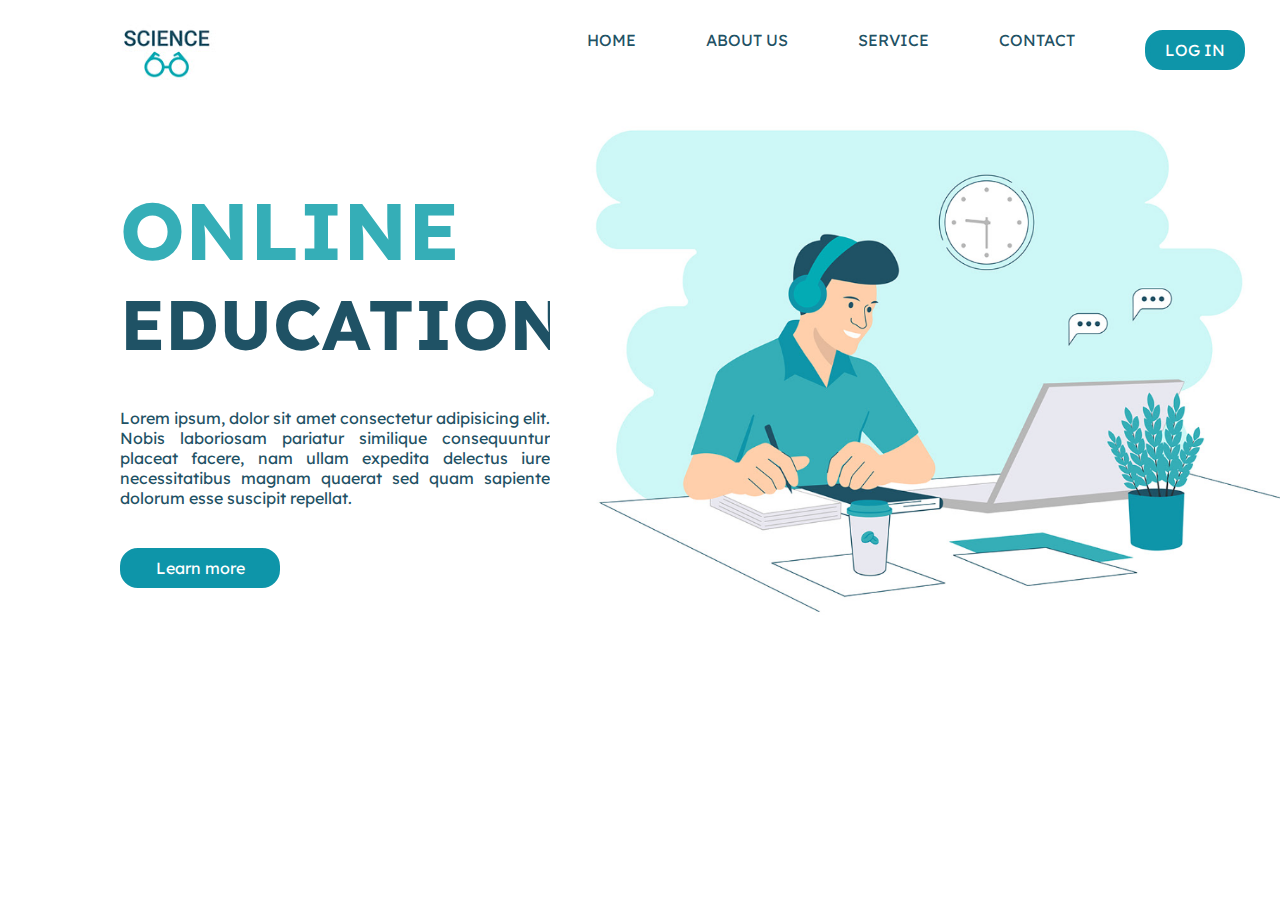
<file: Science/index.html>
<!DOCTYPE html>
<html lang="en">
<head>
  <meta charset="UTF-8">
  <meta http-equiv="X-UA-Compatible" content="IE=edge">
  <meta name="viewport" content="width=device-width, initial-scale=1.0">
  <title>Document</title>
  <link rel="stylesheet" href="./CSS.css">
  <link rel="stylesheet" href="https://fonts.googleapis.com/css?family=Lexend">
</head>
<body>
  <div class="container">
    <img src="imagenes/unknown (2).png" alt="logo" class="logo">
    <div class="cont">
      <div class="barra1"><a class="link" target="_blank" href="">HOME</a></div>
      <div class="barra2"><a class="link" target="_blank" href="">ABOUT US</a></div>
      <div class="barra3"><a class="link" target="_blank" href="">SERVICE</a></div>
      <div class="barra4"><a class="link" target="_blank" href="">CONTACT</a></div>
      <div class="barra5"><a class="link2" target="_blank" href="">LOG IN</a></div>
    </div>
  </div>

  <div class="cuerpo">
    <div class="texto">
      <h2 class="online_text">ONLINE</h2>
      <h2 class="education_text">EDUCATION</h2>
      <p class="text">Lorem ipsum, dolor sit amet consectetur adipisicing elit. Nobis laboriosam pariatur similique consequuntur placeat facere, nam ullam expedita delectus iure necessitatibus magnam quaerat sed quam sapiente dolorum esse suscipit repellat.</p>
      <div class="boton">Learn more</div>
    </div>
  
    <div class="imagen">
      <img src="./imagenes/unknown (1).png" alt="imagen_cuerpo" class="imagen">
    </div>
  </div>
</body>
</html>
</file>
<file: Science/CSS.css>
body{
  margin: 0;
  padding-left: 120px;
  font-family: Lexend;
}

*{
  padding: 0;
  margin: 0;
}

.container{
  width: 100%;
  height: 100px;
  max-width: 1200px;
  margin: 0px auto;
  background: white;
  align-items: center;
  display: flex;
  justify-content: space-between;
}

.cont{
  display: flex;
}

.barra1, .barra2, .barra3, .barra4, .barra5{
  margin: 0px 35px;
}

.link{
  text-decoration: none;
  color: #1F5265;
}

.link2{
  text-decoration: none;
  color: white;
}

.barra5{
  border: 5px solid #0E95A9;
  background: #0E95A9;
  border-radius: 18px;
  width: 90px;
  height: 30px;
  display: flex;
  justify-content: center;
  align-items: center;
}

.cuerpo{
  display: flex;
  justify-content: space-around;
}

.online_text{
  color: #35AEB7;
  font-weight: 700;
  font-size: 80px;
  margin-top: 80px;
  padding: 0px;
  width: 323px;
}

.education_text{
  margin: 0px;
  padding: 0px;
  padding-left: 0px;
  width: 423px;
  font-size: 70px;
  color: #1F5265;
}

.text{
  width: 430px;
  text-align: justify;
  margin-top: 40px;
  color: #1F5265;
}

.imagen{
  margin: 0px;
  padding: 0px;
  width: 800px;
}

.boton{
  margin-top: 40px;
  border: 5px solid #0E95A9;
  background: #0E95A9;
  color: white;
  border-radius: 18px;
  width: 150px;
  height: 30px;
  display: flex;
  align-items: center;
  justify-content: center;
}
</file>
